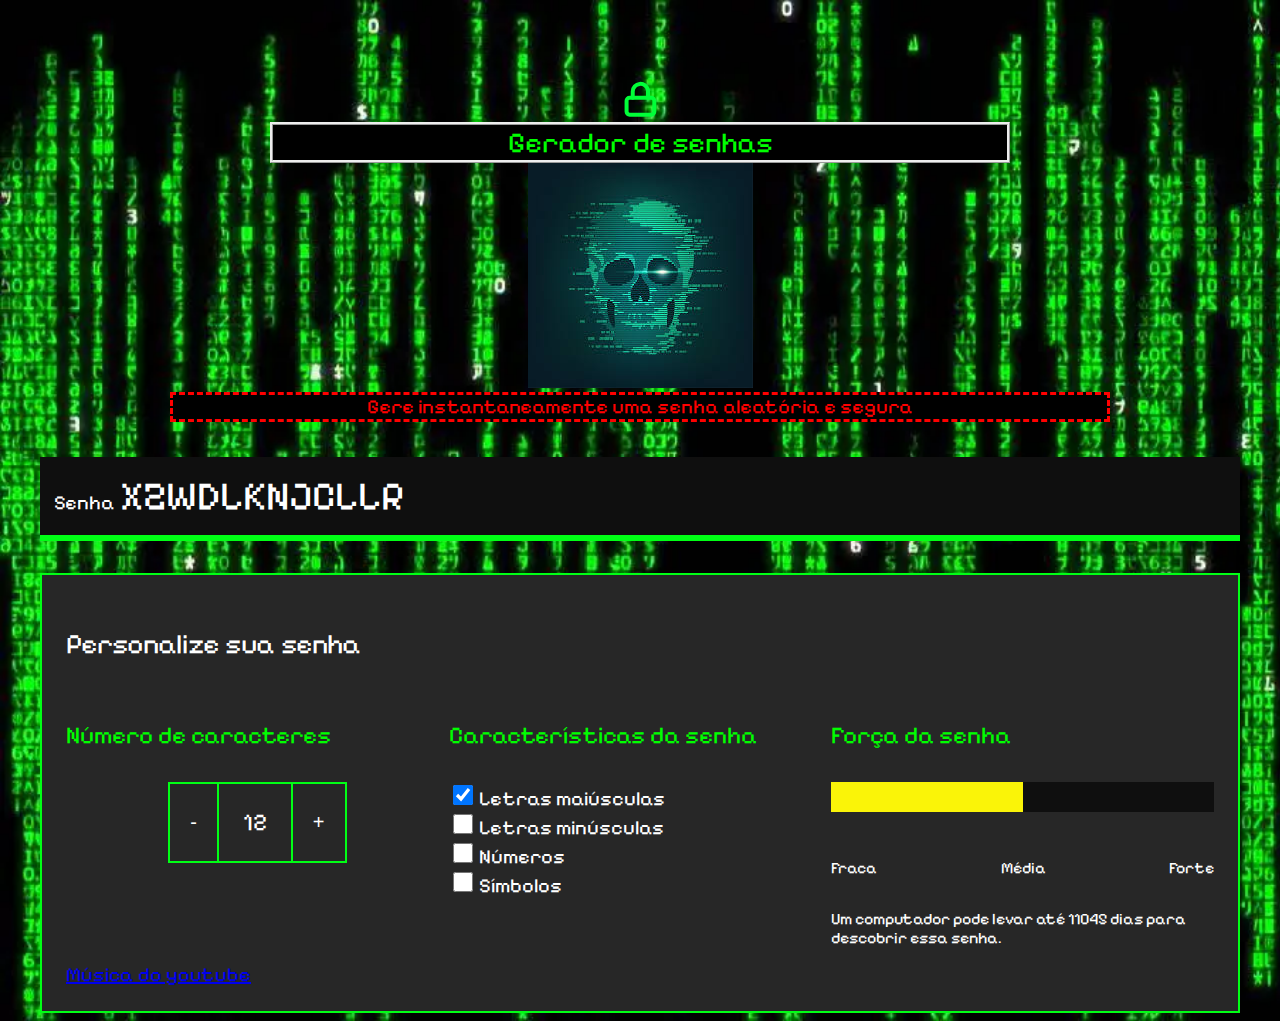
<file: oraculow/index.html>
<!DOCTYPE html>
<html lang="pt-br">

<head>
    <meta charset="UTF-8">
    <meta name="viewport" content="width=device-width, initial-scale=1.0">
    <title>Gerador de senha</title>
    <link rel="stylesheet" href="style.css">
</head>

<body>
    <section class="conteudo">
        <div class="conteudo-titulo">
            <img src="unlock.svg" alt="cadeado fechado">
            <h2 class="titulo-principal">Gerador de senhas</h2>
            <img src="download.jpeg" alt="skull" id="img">
            <h3 class="titulo-secundario">Gere instantaneamente uma senha aleatória e segura</h3>
        </div>
        <div class="conteudo-senha">
            <label for="senha">Senha</label>
            <input name="senha" type="text" id="campo-senha" readonly>
        </div>
        <div class="parametro">
            <h3 class="parametro-titulo">Personalize sua senha</h3>
            <div class="parametro-coluna__senha">
                <div class="parametro-senha">
                    <h4 class="parametro-senha__titulo">Número de caracteres</h4>
                    <div class="parametro-senha-botoes">
                        <button class="parametro-senha__botao">-</button>
                        <p class="parametro-senha__texto">12</p>
                        <button class="parametro-senha__botao">+</button>
                    </div>
                </div>               
                <div class="parametro-senha">
                    <h4 class="parametro-senha__titulo">Características da senha</h4>
                    <div class="parametro-senha-checkbox">
                        <input name="maiusculo" type="checkbox" class="checkbox" checked>
                        <label for="maiusculo">Letras maiúsculas</label>
                    </div>
                    <div class="parametro-senha-checkbox">
                        <input name="minusculo" type="checkbox" class="checkbox">
                        <label for="minusculo">Letras minúsculas</label>
                    </div>
                    <div class="parametro-senha-checkbox">
                        <input name="numero" type="checkbox" class="checkbox">
                        <label for="numero">Números</label>
                    </div>
                    <div class="parametro-senha-checkbox">
                        <input name="simbolo" type="checkbox" class="checkbox">
                        <label for="simbolo">Símbolos</label>
                    </div>
                </div>
                <div class="parametro-senha">
                    <h4 class="parametro-senha__titulo">Força da senha</h4>
                    <div class="barra"></div>
                    <div class="forca fraca"></div>
                    <div class="parametro-senha-textos">
                        <p>Fraca</p>
                        <p>Média</p>
                        <p>Forte</p>
                    </div>
                    <p class="entropia"></p>
                </div>
            </div>
            <div  class="chinelao">
                <a href="https://youtube.com/@correyacover?si=LTIPFi8bLzrhysYV">Música do youtube</a>
            </div>
        </div>
    </section>
    <script src="main.js"></script>
</body> 
</html>
</file>
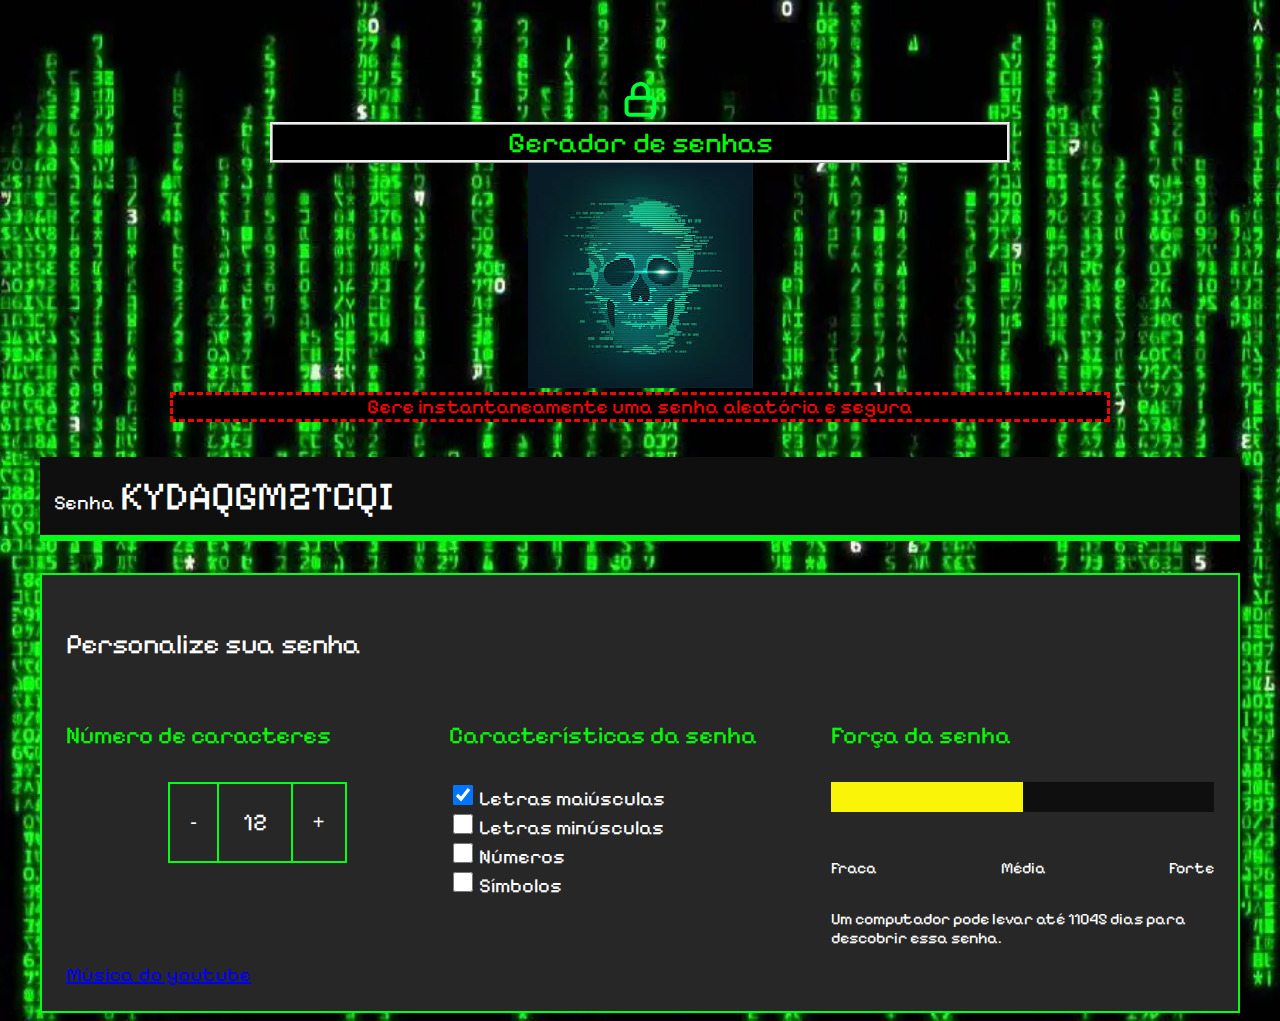
<file: oraculow/oraculow/index.html>
<!DOCTYPE html>
<html lang="pt-br">

<head>
    <meta charset="UTF-8">
    <meta name="viewport" content="width=device-width, initial-scale=1.0">
    <title>Gerador de senha</title>
    <link rel="stylesheet" href="style.css">
</head>

<body>
    <section class="conteudo">
        <div class="conteudo-titulo">
            <img src="unlock.svg" alt="cadeado fechado">
            <h2 class="titulo-principal">Gerador de senhas</h2>
            <img src="download.jpeg" alt="skull" id="img">
            <h3 class="titulo-secundario">Gere instantaneamente uma senha aleatória e segura</h3>
        </div>
        <div class="conteudo-senha">
            <label for="senha">Senha</label>
            <input name="senha" type="text" id="campo-senha" readonly>
        </div>
        <div class="parametro">
            <h3 class="parametro-titulo">Personalize sua senha</h3>
            <div class="parametro-coluna__senha">
                <div class="parametro-senha">
                    <h4 class="parametro-senha__titulo">Número de caracteres</h4>
                    <div class="parametro-senha-botoes">
                        <button class="parametro-senha__botao">-</button>
                        <p class="parametro-senha__texto">12</p>
                        <button class="parametro-senha__botao">+</button>
                    </div>
                </div>               
                <div class="parametro-senha">
                    <h4 class="parametro-senha__titulo">Características da senha</h4>
                    <div class="parametro-senha-checkbox">
                        <input name="maiusculo" type="checkbox" class="checkbox" checked>
                        <label for="maiusculo">Letras maiúsculas</label>
                    </div>
                    <div class="parametro-senha-checkbox">
                        <input name="minusculo" type="checkbox" class="checkbox">
                        <label for="minusculo">Letras minúsculas</label>
                    </div>
                    <div class="parametro-senha-checkbox">
                        <input name="numero" type="checkbox" class="checkbox">
                        <label for="numero">Números</label>
                    </div>
                    <div class="parametro-senha-checkbox">
                        <input name="simbolo" type="checkbox" class="checkbox">
                        <label for="simbolo">Símbolos</label>
                    </div>
                </div>
                <div class="parametro-senha">
                    <h4 class="parametro-senha__titulo">Força da senha</h4>
                    <div class="barra"></div>
                    <div class="forca fraca"></div>
                    <div class="parametro-senha-textos">
                        <p>Fraca</p>
                        <p>Média</p>
                        <p>Forte</p>
                    </div>
                    <p class="entropia"></p>
                </div>
            </div>
            <div  class="chinelao">
                <a href="https://youtu.be/EIhAtPpFdXw?si=zbxsaiVpJ9wLTsem">Música do youtube</a>
            </div>
        </div>
    </section>
    <script src="main.js"></script>
</body> 
</html>
</file>
<file: oraculow/style.css>
@import url('https://fonts.googleapis.com/css2?family=Pixelify+Sans:wght@400..700&display=swap');

:root{
    --texto2: rgb(255, 0, 0);
    --texto: rgb(0, 255, 0);
    --branco: white;
    --cor-de-fundo: #000000;
    --fundo-senha: #0f0f0f;
    --fundo-texto: #272727;
    --borda: #00ff15;
    font-family: "Pixelify Sans", sans-serif;
    font-optical-sizing: auto;
}

*{
    font-weight: 400;
}

body{
    background-image: url(matrix-code.webp);
    background-size: cover;
    color: var(--branco);
    background-color: var(--cor-de-fundo);
    font-family: var(--roboto);
}

.titulo-principal{
    background-color: #000000;
    margin: 0 230px 0 230px;
    width: 0 35 0 730;
    border-style: ridge;
    color: var(--texto);
    font-family: var(--roboto-mono);
    font-size: 29px;
}

.img{
    width: 7px;
}

.titulo-secundario{
    border-style: dashed;
    margin: 0 130px 0 130px;
    width: 0 35 0 740;
    background-color: #000000;
    color: var(--texto2);
    font-size: 20px;
}

.conteudo-titulo{
    text-align: center;
    margin-top: 80px;
}

.conteudo-senha{
    margin-top: 35px; 
    background: var(--fundo-senha);
    padding: 14px;
    border-bottom: 6px solid var(--borda);
}

#campo-senha{
    background-color: var(--fundo-senha);
    border: none;
    color: var(--branco);
    font-family: var(--roboto-mono);
    font-size: 40px;
    width: 70%;
}

#campo-senha:focus{
    outline: none;
}

.conteudo{
    max-width: 1200px;
    margin: 0 auto;
}

.parametro{
    background-color: var(--fundo-texto);
    border: 2px solid var(--borda);
    margin-top: 32px;
    padding: 24px;
}

.parametro-titulo{
    font-family: var(--roboto-mono);
    font-size: 28px;
}

.parametro-senha__titulo{
    color: var(--texto);
    font-size:24px;
}

.parametro-coluna__senha{
    display: flex;
    flex-direction: column;
    justify-content: center;
}
.parametro-senha{
    width: 50%;
    margin: 0 auto;
}

.parametro-senha-botoes{
    display: flex;
    justify-content: center;
}

.parametro-senha__botao{
    background-color: var(--fundo-texto);
    color: var(--branco);
    border: 2px solid var(--borda);
    padding: 20px;
    font-size: 20px;
    cursor: pointer;
}
.parametro-senha__texto{
    padding: 24px;
    border-top: 2px solid var(--borda);
    border-bottom: 2px solid var(--borda);
    margin: 0;
    font-size: 24px;
}

label{
    font-size: 20px;
}

.checkbox{
    width: 20px;
    height: 20px;
    cursor: pointer;
}

.barra{
    background-color: var(--fundo-senha);
    height: 30px;
    width: 100%;
}
.forca{
    height: 30px;
    position: relative;
    bottom: 30px;
}
.fraca{
    width: 25%;
    background-color: #E71B32; 
}
.media{
    background-color: #FAF408;
    width: 50%;
}
.forte{
    background-color: #00FF85;
    width: 100%;
}

.parametro-senha-textos{
    display: flex;
    justify-content: space-between;
}

.chinelao{
    font-size: 20px;
    color: var(--texto2);
}


@media screen and (min-width: 768px) {
    .parametro-coluna__senha{
        flex-direction: row;
    }
}
</file>
<file: oraculow/oraculow/style.css>
@import url('https://fonts.googleapis.com/css2?family=Pixelify+Sans:wght@400..700&display=swap');

:root{
    --texto2: rgb(255, 0, 0);
    --texto: rgb(0, 255, 0);
    --branco: white;
    --cor-de-fundo: #000000;
    --fundo-senha: #0f0f0f;
    --fundo-texto: #272727;
    --borda: #00ff15;
    font-family: "Pixelify Sans", sans-serif;
    font-optical-sizing: auto;
}

*{
    font-weight: 400;
}

body{
    background-image: url(matrix-code.webp);
    background-size: cover;
    color: var(--branco);
    background-color: var(--cor-de-fundo);
    font-family: var(--roboto);
}

.titulo-principal{
    background-color: #000000;
    margin: 0 230px 0 230px;
    width: 0 35 0 730;
    border-style: ridge;
    color: var(--texto);
    font-family: var(--roboto-mono);
    font-size: 29px;
}

.img{
    width: 7px;
}

.titulo-secundario{
    border-style: dashed;
    margin: 0 130px 0 130px;
    width: 0 35 0 740;
    background-color: #000000;
    color: var(--texto2);
    font-size: 20px;
}

.conteudo-titulo{
    text-align: center;
    margin-top: 80px;
}

.conteudo-senha{
    margin-top: 35px; 
    background: var(--fundo-senha);
    padding: 14px;
    border-bottom: 6px solid var(--borda);
}

#campo-senha{
    background-color: var(--fundo-senha);
    border: none;
    color: var(--branco);
    font-family: var(--roboto-mono);
    font-size: 40px;
    width: 70%;
}

#campo-senha:focus{
    outline: none;
}

.conteudo{
    max-width: 1200px;
    margin: 0 auto;
}

.parametro{
    background-color: var(--fundo-texto);
    border: 2px solid var(--borda);
    margin-top: 32px;
    padding: 24px;
}

.parametro-titulo{
    font-family: var(--roboto-mono);
    font-size: 28px;
}

.parametro-senha__titulo{
    color: var(--texto);
    font-size:24px;
}

.parametro-coluna__senha{
    display: flex;
    flex-direction: column;
    justify-content: center;
}
.parametro-senha{
    width: 50%;
    margin: 0 auto;
}

.parametro-senha-botoes{
    display: flex;
    justify-content: center;
}

.parametro-senha__botao{
    background-color: var(--fundo-texto);
    color: var(--branco);
    border: 2px solid var(--borda);
    padding: 20px;
    font-size: 20px;
    cursor: pointer;
}
.parametro-senha__texto{
    padding: 24px;
    border-top: 2px solid var(--borda);
    border-bottom: 2px solid var(--borda);
    margin: 0;
    font-size: 24px;
}

label{
    font-size: 20px;
}

.checkbox{
    width: 20px;
    height: 20px;
    cursor: pointer;
}

.barra{
    background-color: var(--fundo-senha);
    height: 30px;
    width: 100%;
}
.forca{
    height: 30px;
    position: relative;
    bottom: 30px;
}
.fraca{
    width: 25%;
    background-color: #E71B32; 
}
.media{
    background-color: #FAF408;
    width: 50%;
}
.forte{
    background-color: #00FF85;
    width: 100%;
}

.parametro-senha-textos{
    display: flex;
    justify-content: space-between;
}

.chinelao{
    font-size: 20px;
    color: var(--texto2);
}


@media screen and (min-width: 768px) {
    .parametro-coluna__senha{
        flex-direction: row;
    }
}
</file>
